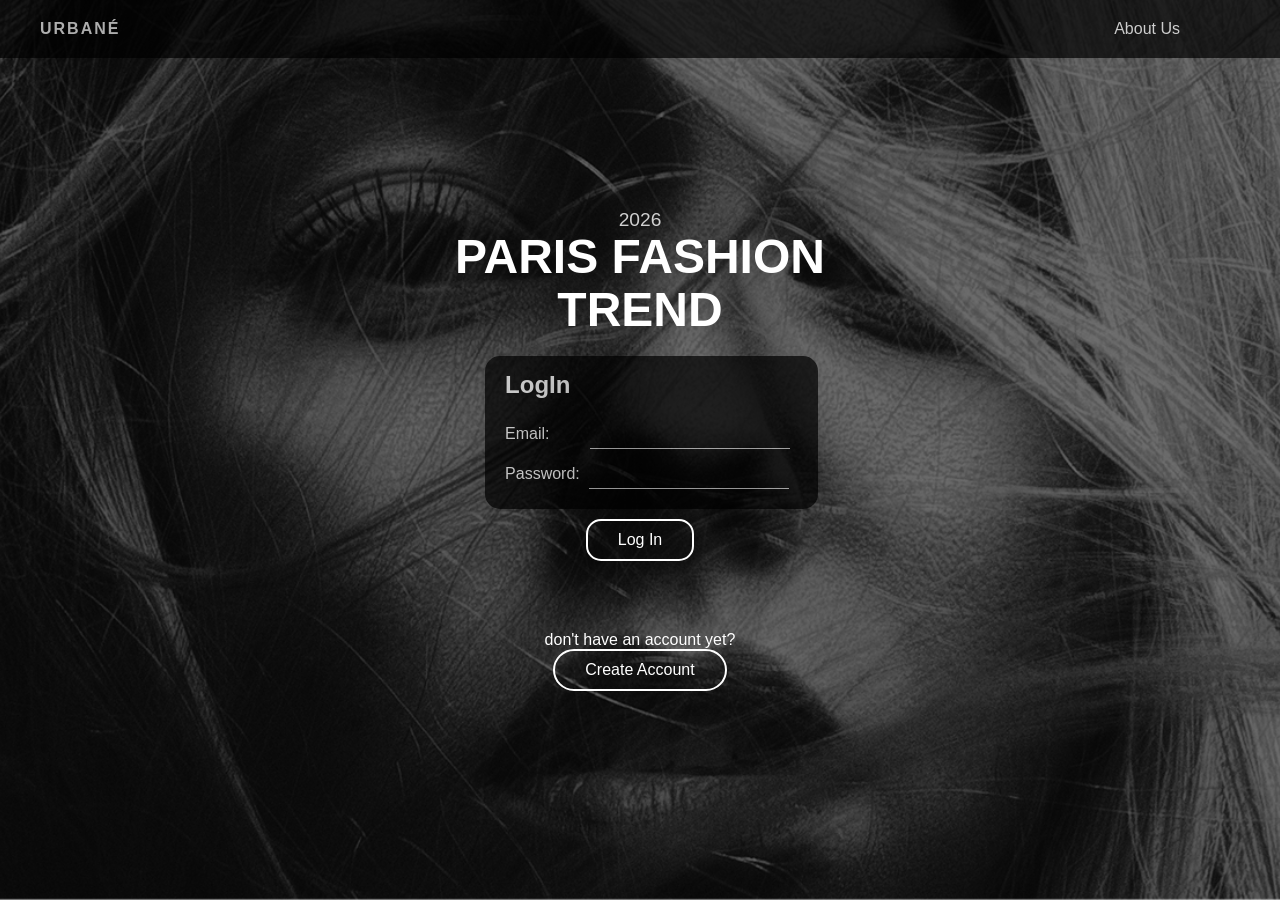
<file: Page 1/index.html>
<!doctype html>
<html lang="id">
  <head>
    <meta charset="UTF-8" />
    <meta name="viewport" content="width=device-width, initial-scale=1.0" />
    <title>France-Webdas</title>
    <link rel="stylesheet" href="style.css" />
  </head>
  <body>
    <div class="landing-page">
      <!-- Ini navbar -->
      <navbar class="navbar">
        <div class="logo">Urbané</div>

        <div class="nav">
          <a href="../AboutUs/aboutus.html">About Us</a>
        </div>
      </navbar>

      <main>
        <div class="content">
          <div class="year">2026</div>
          <h1>PARIS FASHION<br />TREND</h1>

          <!-- Ini bagian form -->
          <div id="auth-container">
            <div id="div-login" class="form-container">
              <form class="input">
                <h2>LogIn</h2>
                <label class="lab-email" for="">Email:</label>
                <input id="email" class="email" type="text"/><br />
                <label class="lab-password" for="">Password:</label>
                <input id="password" class="password" type="password"/><br />
              </form>

              <a href="#" class="explore-btn" onclick="login()">Log In</a>

              <p>don't have an account yet?</p>
              <a
                href="#"
                class="explore-btn2"
                onclick="
                  event.preventDefault();
                  renderRegisterForm();
                "
                >Create Account</a
              >
            </div>
          </div>
        </div>
      </main>
    </div>
    <script src="script.js"></script>
  </body>
</html>
</file>
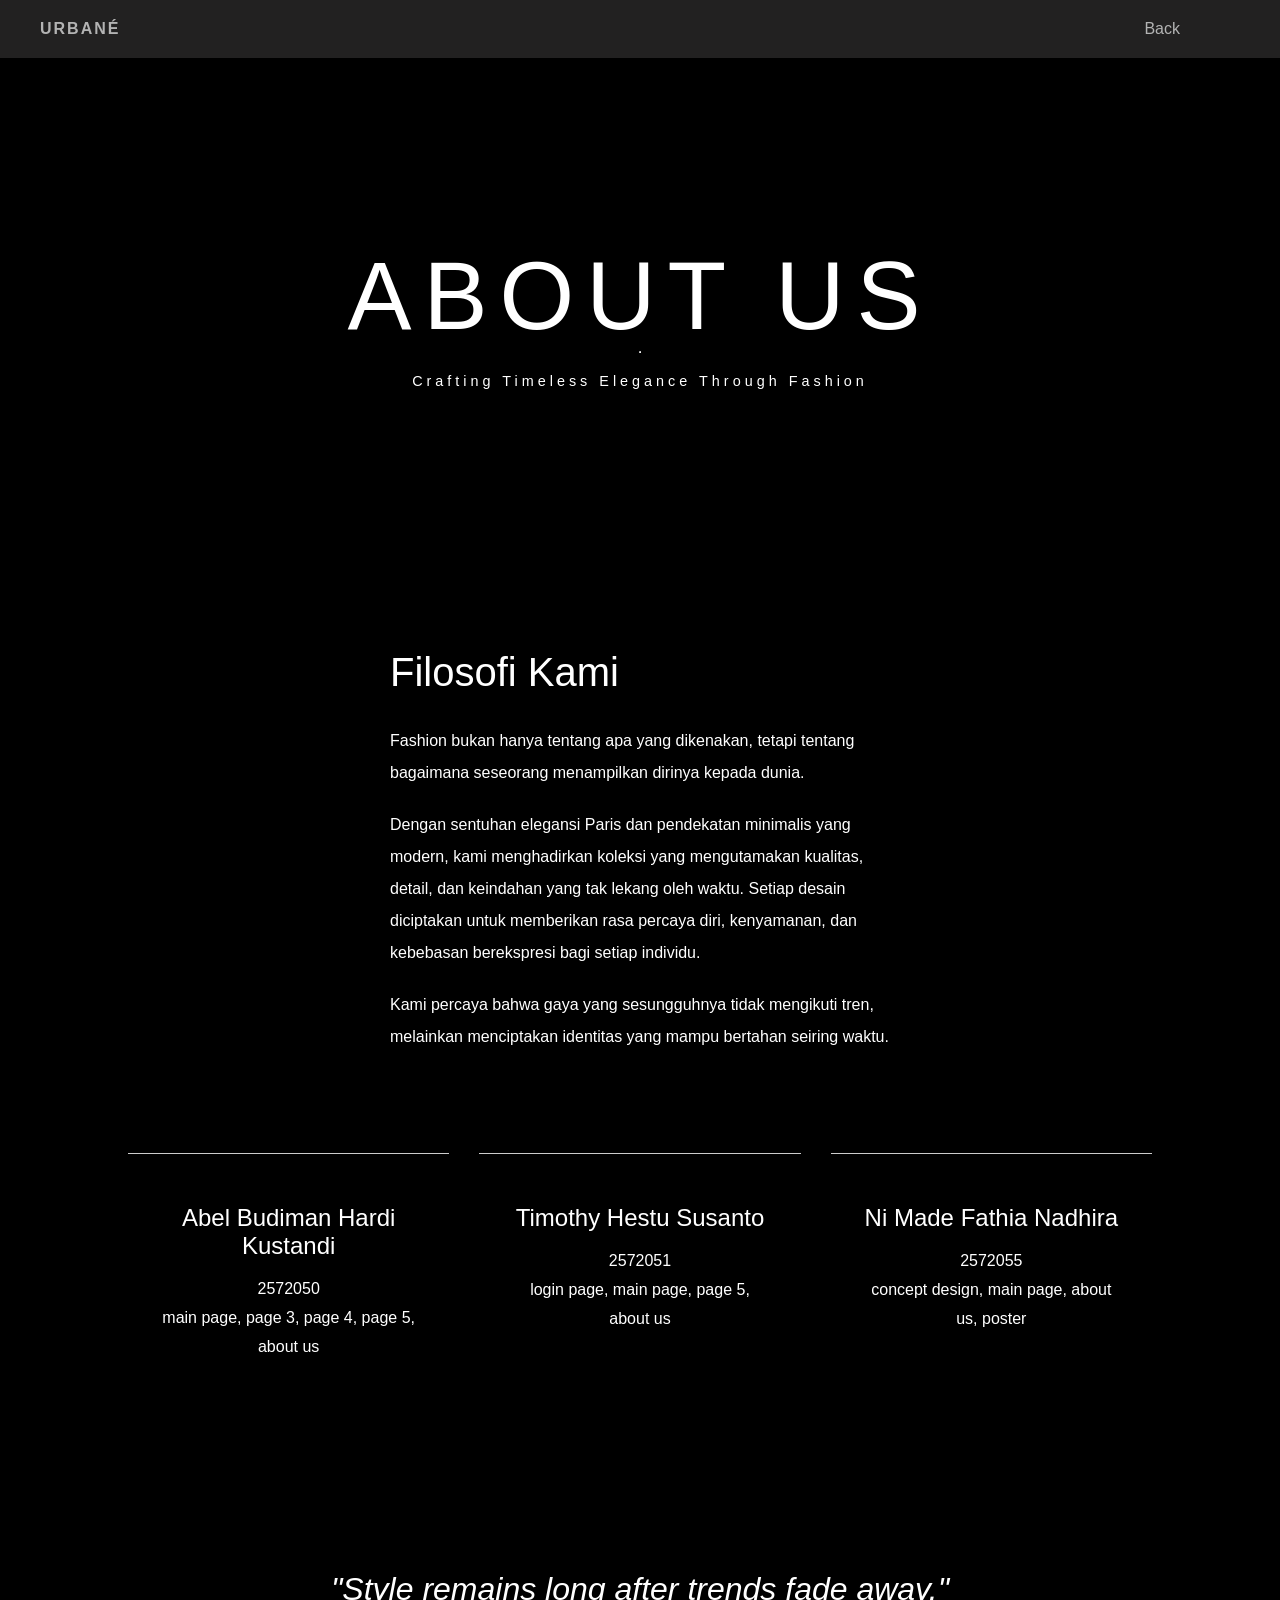
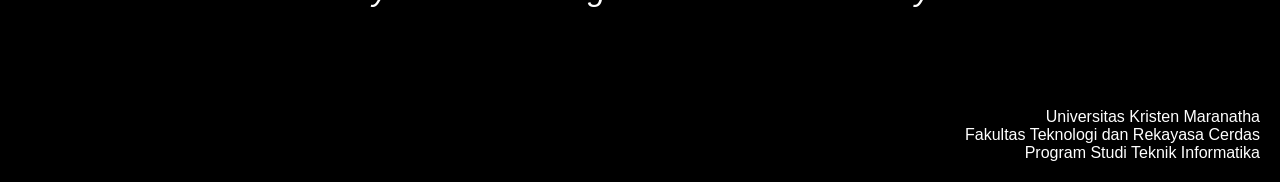
<file: AboutUs/aboutus.html>
<!DOCTYPE html>
<html lang="en">
<head>
    <meta charset="UTF-8">
    <meta name="viewport" content="width=device-width, initial-scale=1.0">
    <title>About Us</title>
    <link rel="stylesheet" href="aboutus.css">
</head>
<body>

    <!-- Ini bagian navbar -->
    <navbar class="navbar">
        <div class="logo"> <a href="../Page 1/index.html">Urbané</a> </div>
        <div class="nav">
          <a href="../Page 2/page2.html">Back</a>
        </div>
        <button id="backToTop">⌃</button>
    </navbar>
    
    <section class="hero">
        <h1>ABOUT US</h1>
        <hr>
        <p>Crafting Timeless Elegance Through Fashion</p>
    </section>
    <section class="about-content">
        <div class="about-text">
            <h2>Filosofi Kami</h2>
            <p>
                Fashion bukan hanya tentang apa yang dikenakan, tetapi tentang bagaimana seseorang menampilkan dirinya kepada dunia.
            </p>
            <p>
                Dengan sentuhan elegansi Paris dan pendekatan minimalis yang modern, kami menghadirkan koleksi yang mengutamakan kualitas, detail, dan keindahan yang tak lekang oleh waktu. Setiap desain diciptakan untuk memberikan rasa percaya diri, kenyamanan, dan kebebasan berekspresi bagi setiap individu.
            </p>
            <p>
                Kami percaya bahwa gaya yang sesungguhnya tidak mengikuti tren, melainkan menciptakan identitas yang mampu bertahan seiring waktu.
            </p>
        </div>
    </section>
    <section class="values">
        <div class="value-box">
            <h3>Abel Budiman Hardi Kustandi</h3>
            <p>2572050</p>
            <p>main page, page 3, page 4, page 5, about us</p>
        </div>
        <div class="value-box">
            <h3>Timothy Hestu Susanto</h3>
            <p>2572051</p>
            <p>login page, main page, page 5, about us</p>
        </div>
        <div class="value-box">
            <h3>Ni Made Fathia Nadhira</h3>
            <p>2572055</p>
            <p>concept design, main page, about us, poster</p>
        </div>
    </section>
    <section class="quote">
        <p>
            "Style remains long after trends fade away."
        </p>
    </section>
    <section class="campus">
        <p>
            Universitas Kristen Maranatha
        </p>
        <p>
            Fakultas Teknologi dan Rekayasa Cerdas
        </p>
        <p>
            Program Studi Teknik Informatika
        </p>
    </section>
    <script src="../Page 3/script3.js"></script>
</body>
</html>
</file>
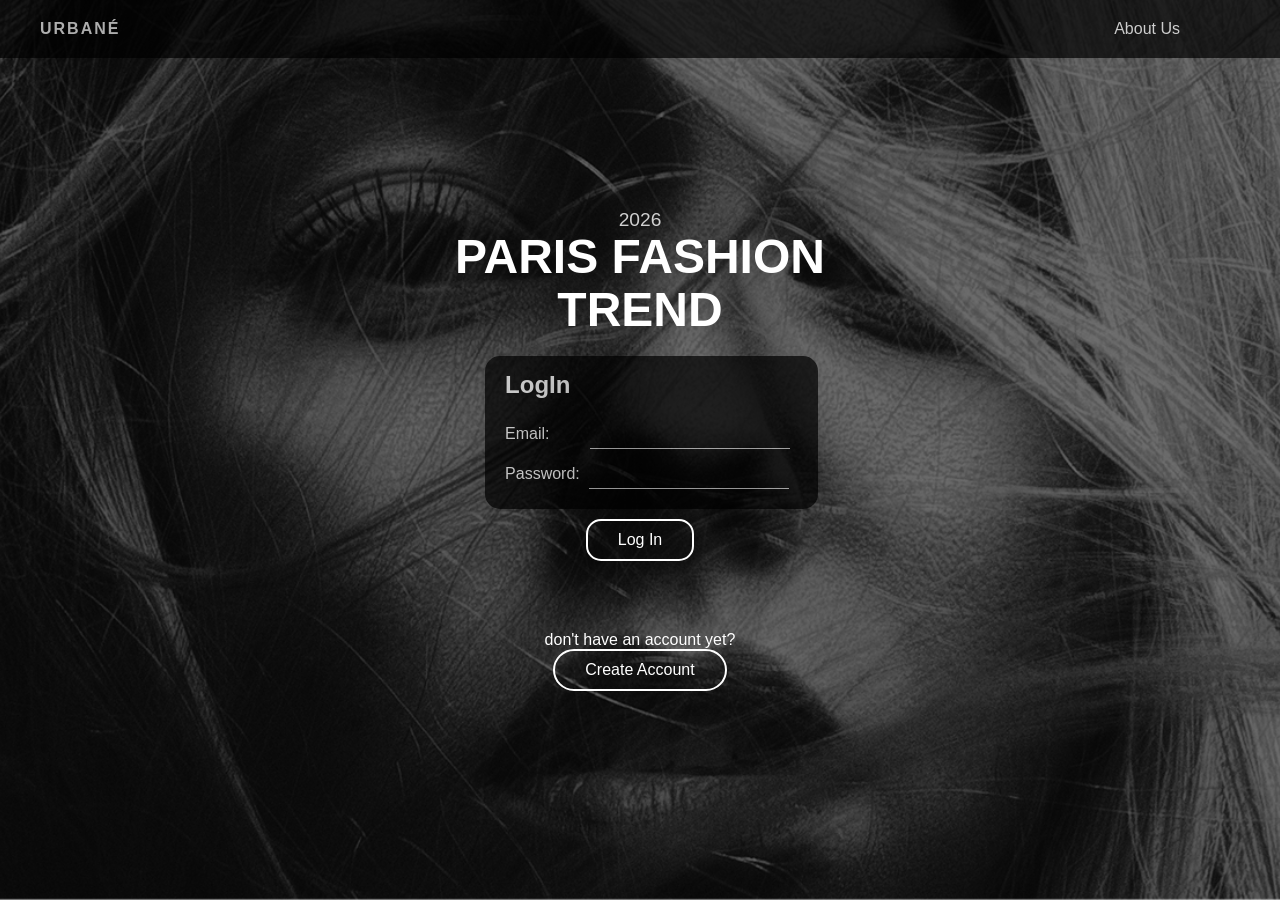
<file: Page 1/page1.html>
<!doctype html>
<html lang="id">
  <head>
    <meta charset="UTF-8" />
    <meta name="viewport" content="width=device-width, initial-scale=1.0" />
    <title>France-Webdas</title>
    <link rel="stylesheet" href="style.css" />
  </head>
  <body>

    <div class="landing-page">

     <!-- Ini navbar -->
      <navbar class="navbar">
        <div class="logo">Urbané</div>

        <div class="nav">
          <a href="/AboutUs/aboutus.html">About Us</a>
        </div>
      </navbar>

      <main>
        <div class="content">

          <div class="year">2026</div>
            <h1>PARIS FASHION<br/>TREND</h1>

         <!-- Ini bagian form -->
          <div id="auth-container">
            <div id="div-login" class="form-container">

              <form class="input">
                <h2>LogIn</h2>
                <label class="lab-email" for="">Email:</label>
                 <input class="email" type="text" placeholder /><br />
                <label class="lab-password" for="">Password:</label>
                 <input class="password" type="password" /><br />
              </form>

              <a href="/Page 2/page2.html" class="explore-btn">Log In</a>

              <p>don't have an account yet?</p>
              <a href="#" class="explore-btn2" onclick="event.preventDefault(); renderRegisterForm();">Create Account</a>

            </div>
          </div>

        </div>
      </main>

    </div>
    <script src="script.js"></script>
  </body>
</html>
</file>
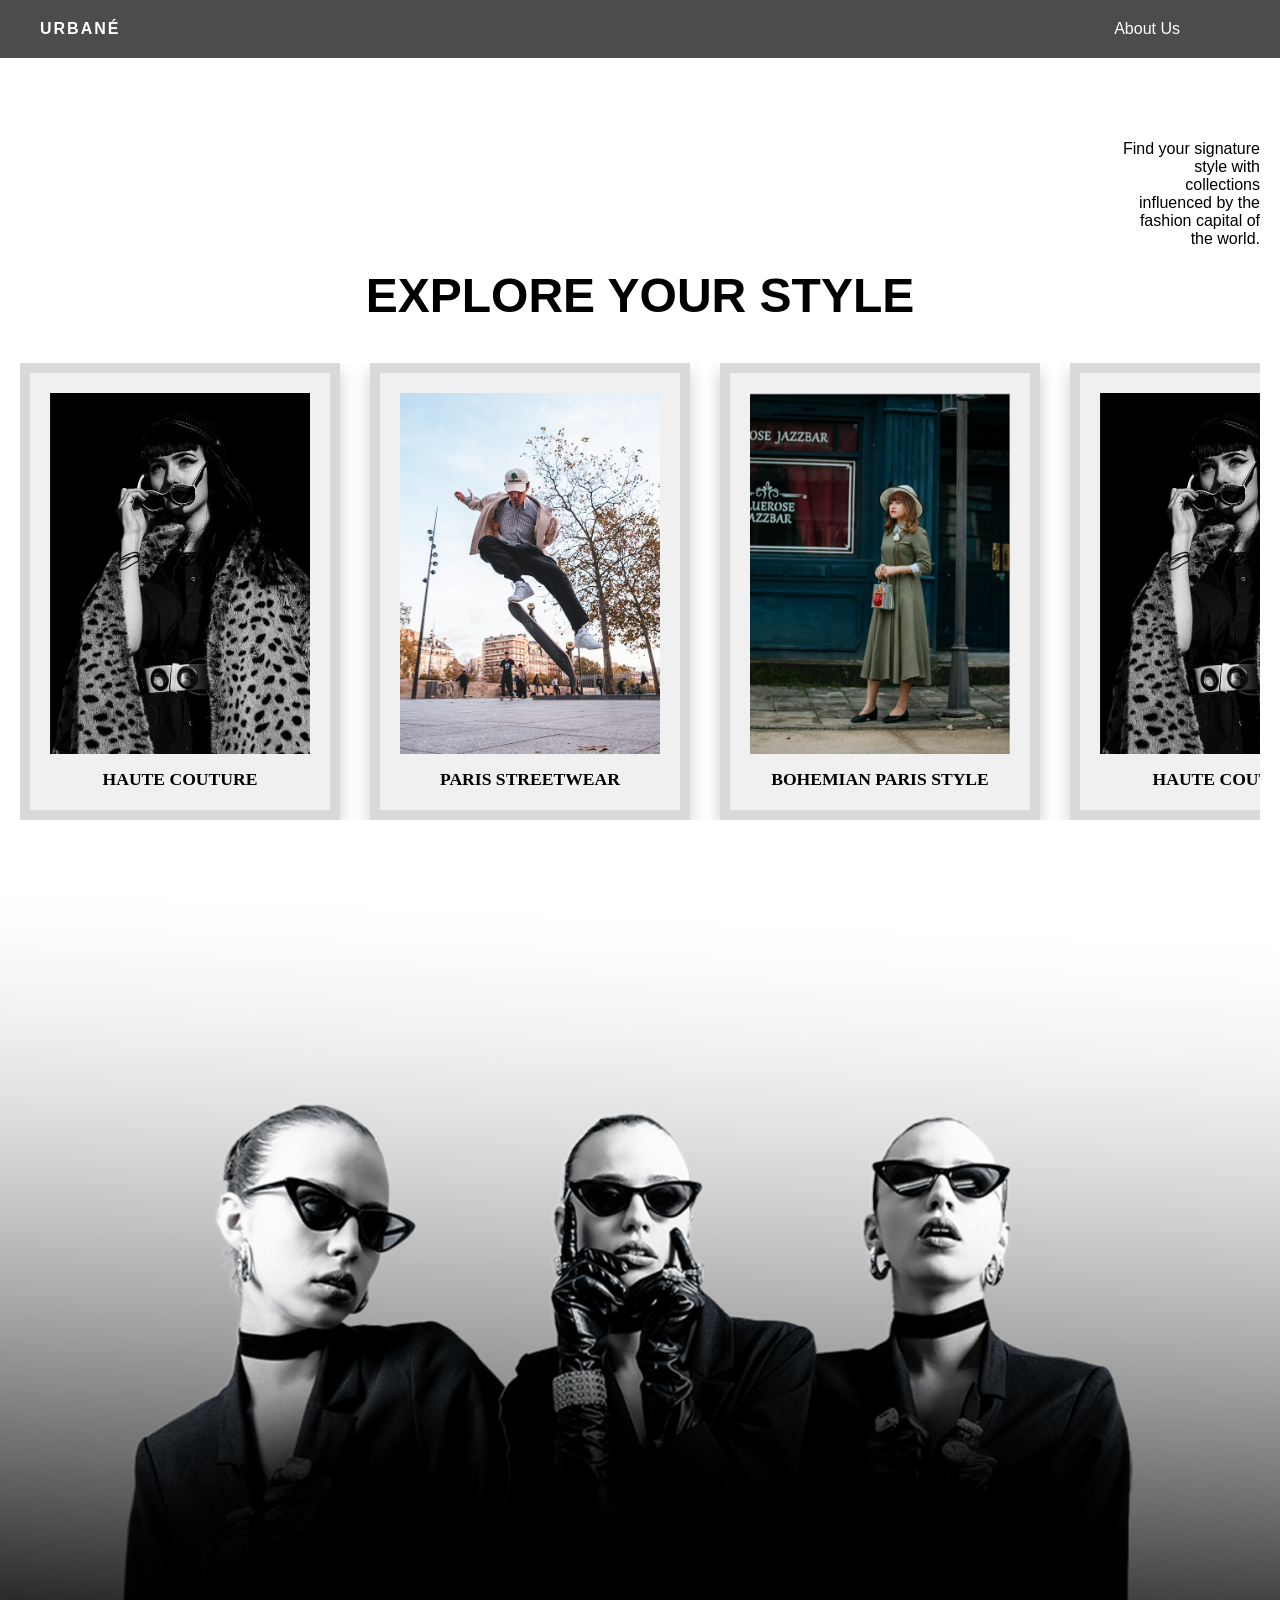
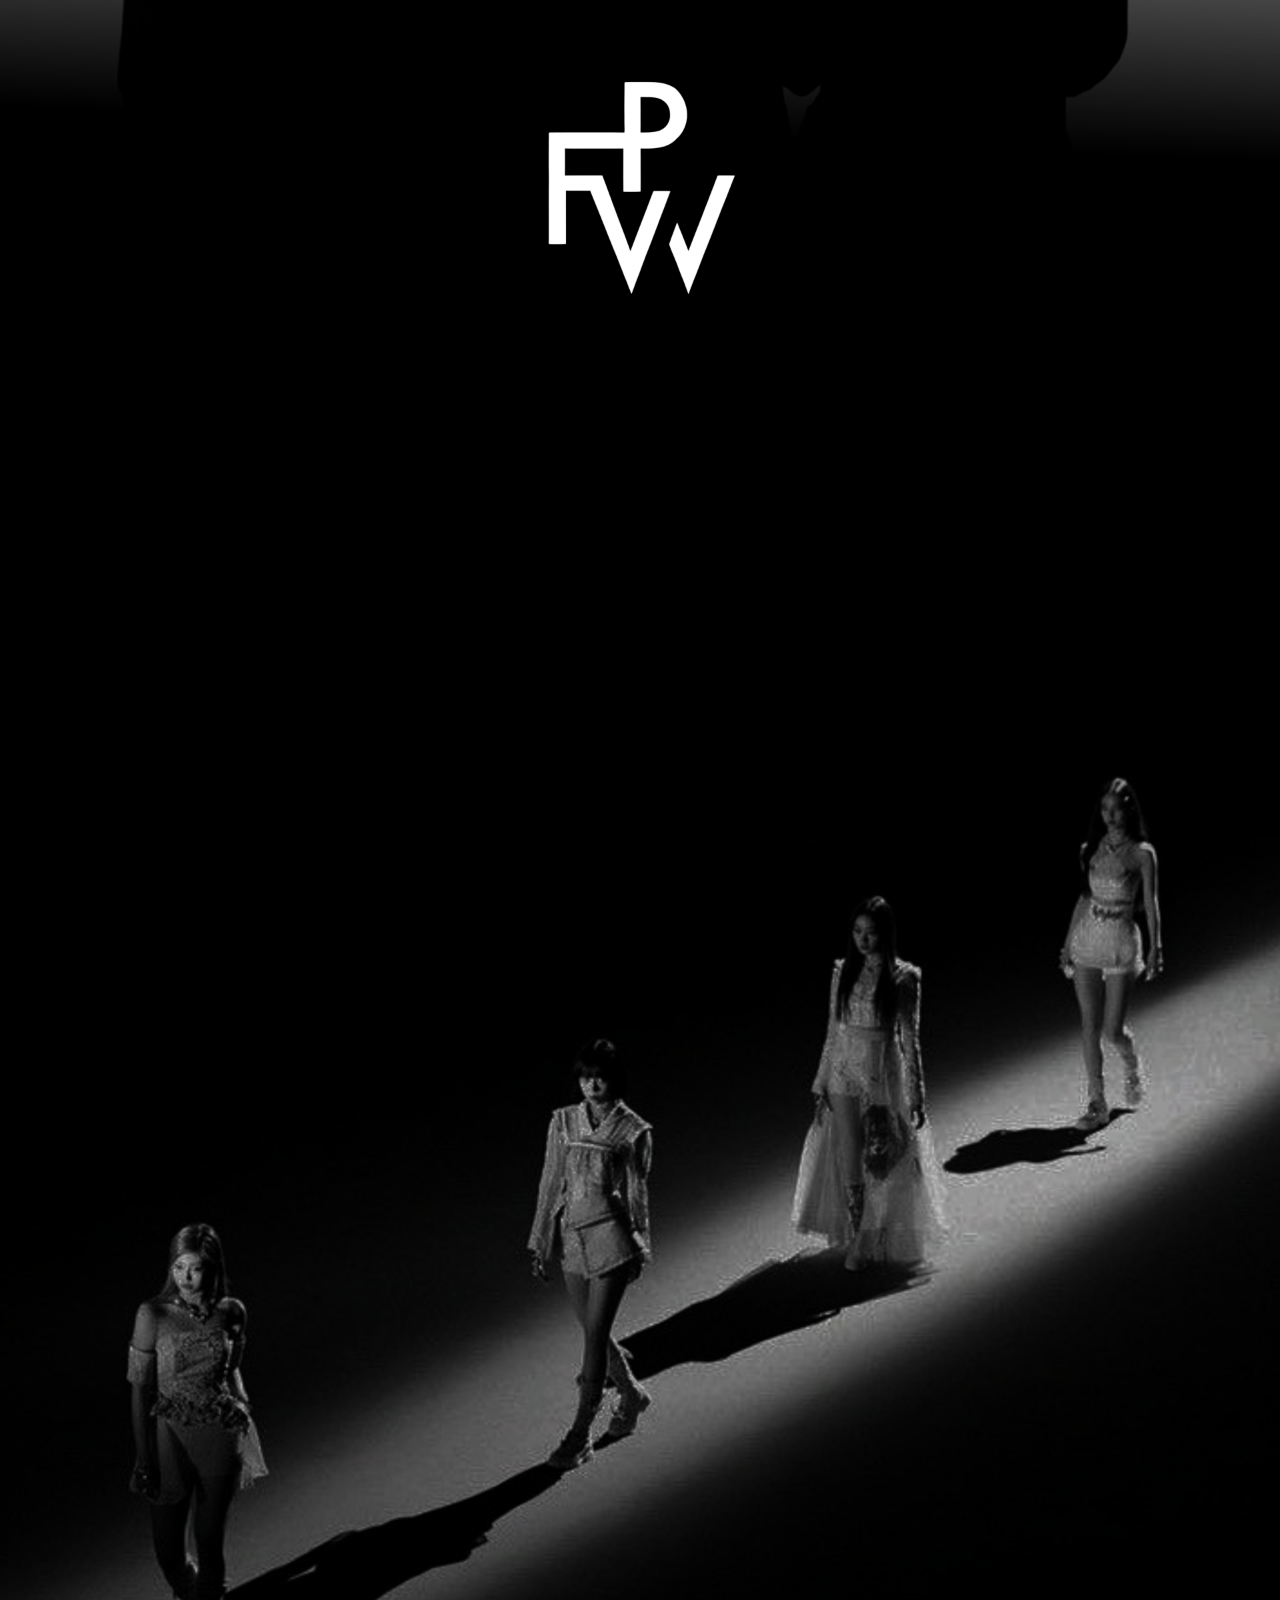
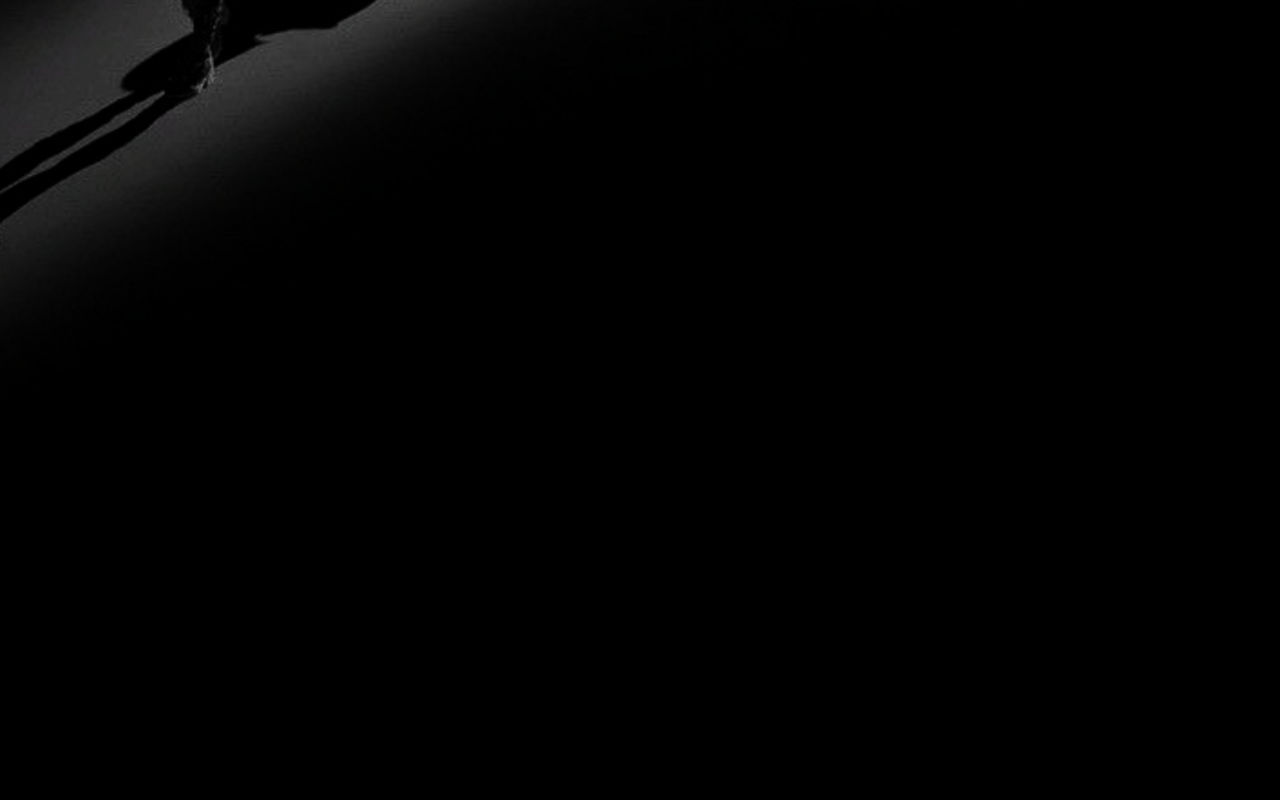
<file: Page 2/page2.html>
<!doctype html>
<html lang="id">
<head>
  <meta charset="UTF-8">
  <meta name="viewport" content="width=device-width, initial-scale=1.0">
  <title>France-Webdas</title>

  <!-- ini koneksi cssnya -->
  <link rel="stylesheet" href="style2.css">
</head>



<body>

<!-- ini bagian navbar -->
  <nav class="navbar">
    <div class="logo">
      <a href="../Page 1/index.html">Urbané</a>
    </div>

    <div class="nav">
      <a href="../AboutUs/aboutus.html">About Us</a>
    </div>
    <button id="backToTop">⌃</button>
  </nav>

<!-- ini bagian main display yang ada sesudah navbar -->
  <div class="hero">

    <img src="background.png" alt="" class="gambar">

<!-- ini bagian dropdown menu untuk tampilan mobile -->
    <div class="page-container">
      <div class="filter-container">
        <select id="styleFilter">
            <option value="all"></option>
            <option value="haute">Haute Couture</option>
            <option value="street">Paris Streetwear</option>
            <option value="bohemian">Bohemian Paris Style</option>
        </select>
      </div>


<header class="header">

      <header class="header">
        <p class="header-intro-text">
          Find your signature style with collections influenced by the fashion
          capital of the world.
        </p>

        <h1 class="header-title">
          EXPLORE YOUR STYLE
        </h1>
      </header>

<!-- ini bagian slide gambar -->
      <div class="slider-wrapper">

        <main class="gallery-container">

        <!-- ini bagian card gambarnya -->
          <a href="../Page 3/page3.html" class="style-card" id="haute">
            <div class="card-image">
              <img src="haute.png" alt="">
            </div>
            <h2 class="card-label">HAUTE COUTURE</h2>
          </a>

          <a href="../Page 4/page4.html" class="style-card" id="street">
            <div class="card-image">
              <img src="street.png" alt="">
            </div>
            <h2 class="card-label">PARIS STREETWEAR</h2>
          </a>

          <a href="../Page 5/page5.html" class="style-card" id="bohemian">
            <div class="card-image">
              <img src="bohemian.png" alt="">
            </div>
            <h2 class="card-label">BOHEMIAN PARIS STYLE</h2>
          </a>


        <!-- Duplicate untuk bisa scroll kesamping terus -->
          <a href="../Page 3/page3.html" class="style-card duplicate"  >
            <div class="card-image">
              <img src="haute.png" alt="">
            </div>
            <h2 class="card-label">HAUTE COUTURE</h2>
          </a>

          <a href="../Page 4/page4.html" class="style-card duplicate" >
            <div class="card-image">
              <img src="street.png" alt="">
            </div>
            <h2 class="card-label">PARIS STREETWEAR</h2>
          </a>

          <a href="../Page 5/page5.html" class="style-card duplicate" >
            <div class="card-image">
              <img src="bohemian.png" alt="">
            </div>
            <h2 class="card-label">BOHEMIAN PARIS STYLE</h2>
          </a>

        </main>

      </div>

    </div>

  </div>

  
</div>

<!-- ini script biar bisa auto scroll on top, dan auto gulir slide gambarnya  -->
<script src="script2.js"></script>

</body>
</html>
</body>
</html>
</file>
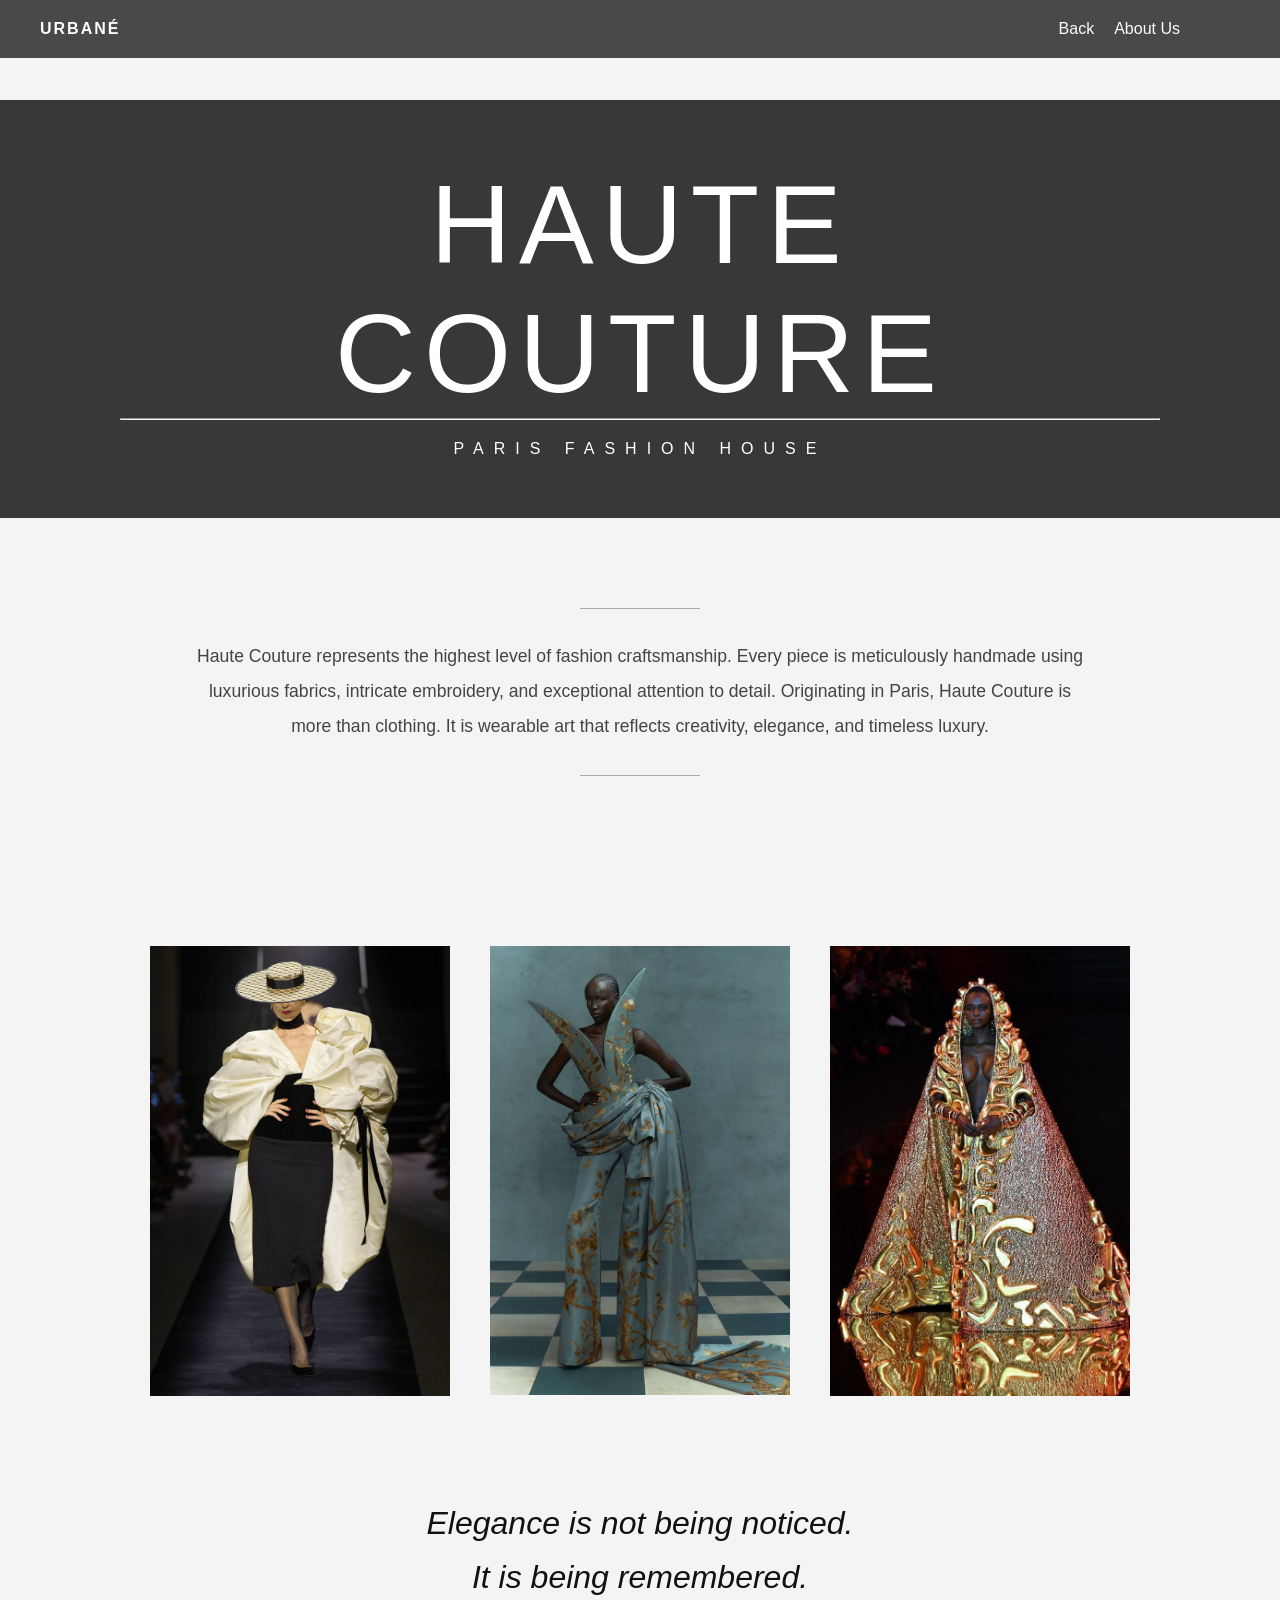
<file: Page 3/page3.html>
<html lang="en">
<head>
    <meta charset="UTF-8">
    <meta name="viewport" content="width=device-width, initial-scale=1.0">
    <title>Haute Couture</title>
    <link rel="stylesheet" href="Page3.css">
</head>
<body>

    <!-- Ini bagian navbarnya -->
    <nav class="navbar">
        <div class="logo">
            <a href="../Page 1/index.html">Urbané</a>
        </div>
        <div class="nav">
          <a href="../Page 2/page2.html">Back</a>
          <a href="">About Us</a>
        </div>
        <button id="backToTop">⌃</button>
    </nav>

    <!-- ini bagian judul utama -->
    <div class="title-box">
        <h1>HAUTE COUTURE</h1>
        <hr>
        <p class="subtitle">PARIS FASHION HOUSE</p>
    </div>

</section>

<!-- Ini bagian intro atau text penejelasan awal -->
<section class="intro">
    <div class="line"></div>
    <p>
        Haute Couture represents the highest level of fashion craftsmanship.
        Every piece is meticulously handmade using luxurious fabrics,
        intricate embroidery, and exceptional attention to detail.
        Originating in Paris, Haute Couture is more than clothing. It is
        wearable art that reflects creativity, elegance, and timeless luxury.
    </p>
    <div class="line"></div>

</section>

<!-- ini bagian gambar  -->
<section class="gallery">
    <div class="image-box">
        <img src="haute1.jpg" alt="">
    </div>

    <div class="image-box">
        <img src="haute2.jpg" alt="">
    </div>

    <div class="image-box">
        <img src="haute3.jpg" alt="">
    </div>
</section>

<!-- ini bagian quote atau kata kata bijak -->
<section class="quote">
    <h2>
        Elegance is not being noticed.<br>
        It is being remembered.
    </h2>
</section>

<script src="script3.js"></script>
</body>
</html>
</file>
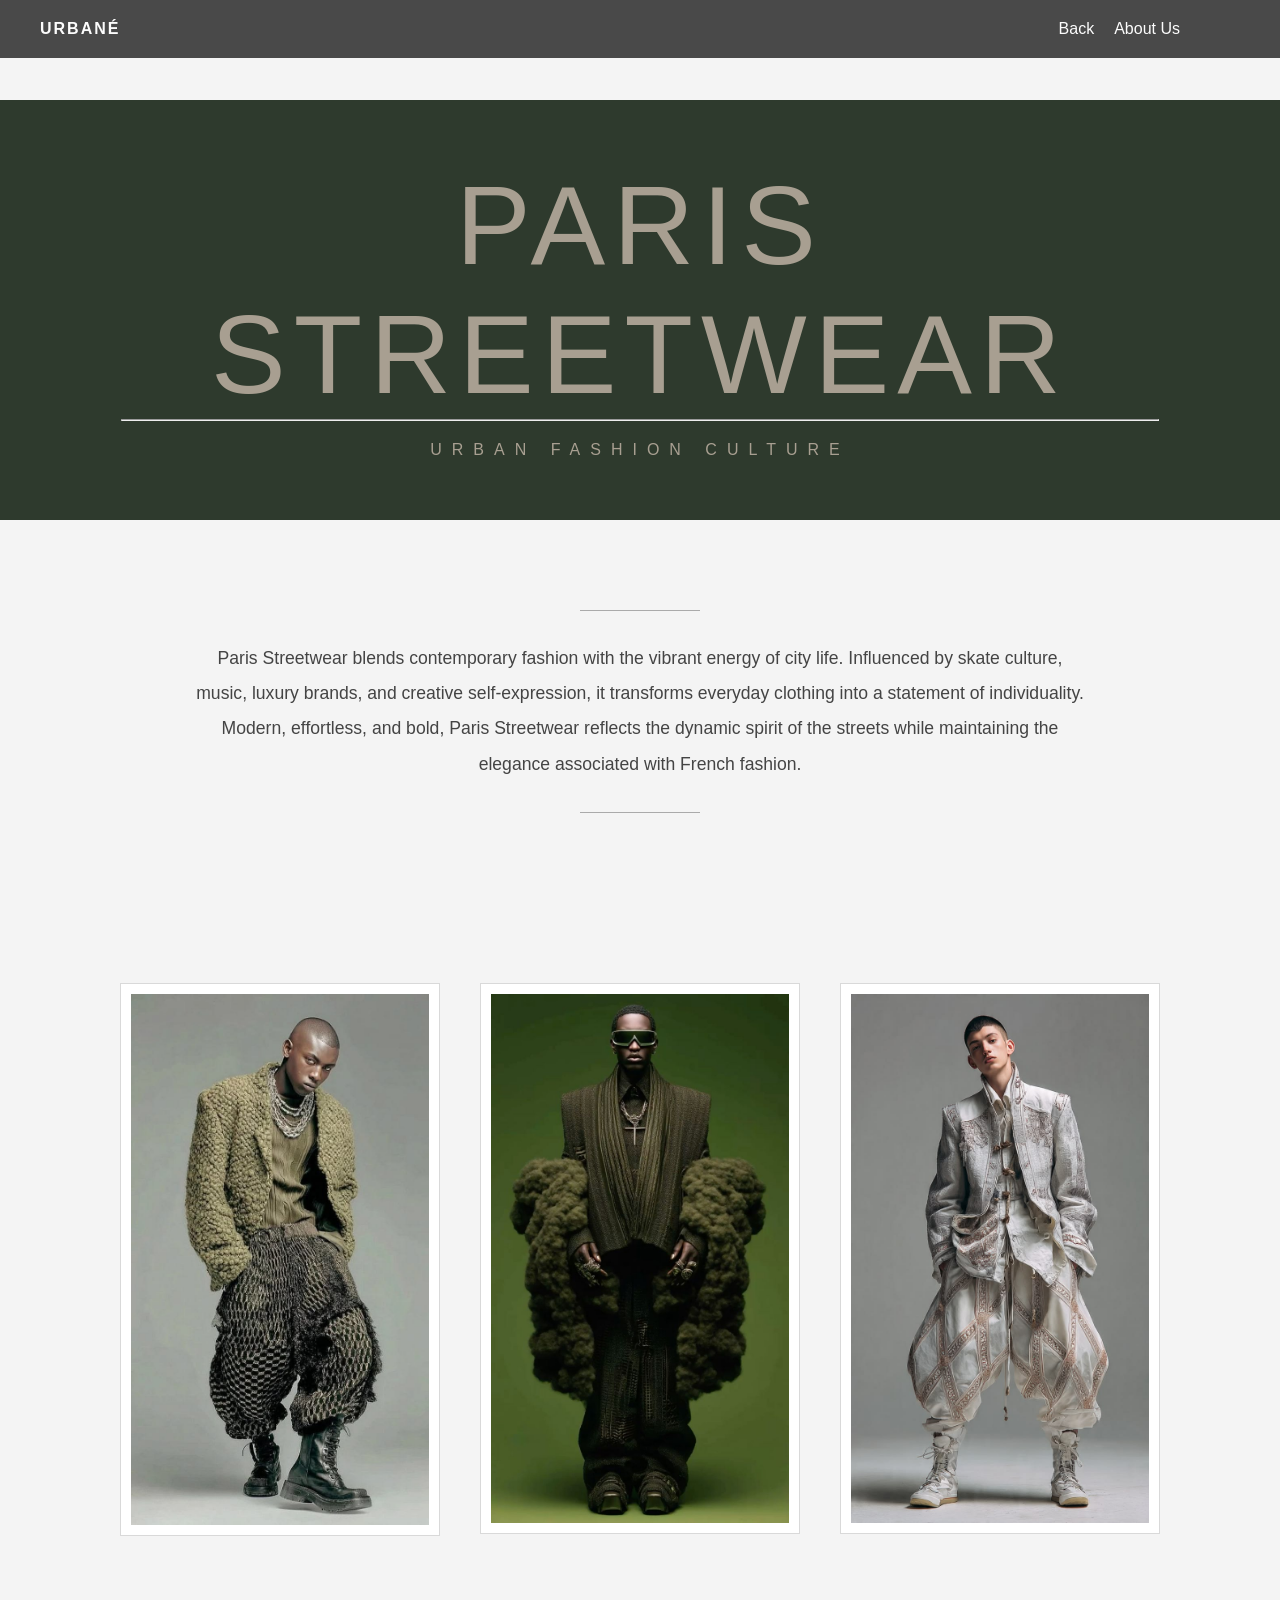
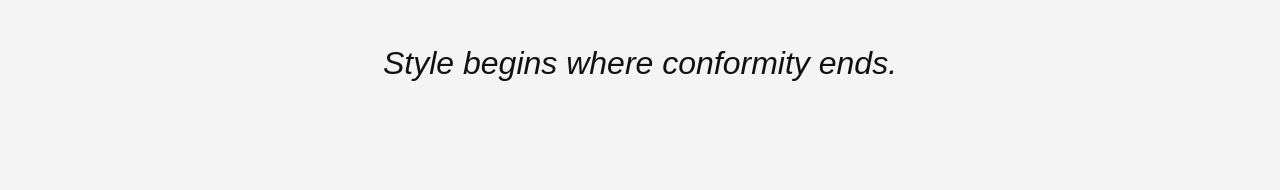
<file: Page 4/page4.html>
<html lang="en">
<head>
    <meta charset="UTF-8">
    <meta name="viewport" content="width=device-width, initial-scale=1.0">
    <title>Document</title>
    <link rel="stylesheet" href="Page4.css">
</head>
<body>

    <!-- Ini bagian navbar -->
     <nav class="navbar">
        <div class="logo">
            <a href="../Page 1/index.html">Urbané</a>
        </div>
        <div class="nav">
          <a href="../Page 2/page2.html">Back</a>
          <a href="">About Us</a>
        </div>
        <button id="backToTop">⌃</button>
    </nav>

    <section class="hero">

        <div class="title-box">
            <h1>PARIS STREETWEAR</h1>
            <hr>
            <p class="subtitle">URBAN FASHION CULTURE</p>
        </div>

    </section>

<section class="intro">

    <div class="line"></div>

    <p>
        Paris Streetwear blends contemporary fashion with the vibrant energy
        of city life. Influenced by skate culture, music, luxury brands,
        and creative self-expression, it transforms everyday clothing into
        a statement of individuality. Modern, effortless, and bold,
        Paris Streetwear reflects the dynamic spirit of the streets while
        maintaining the elegance associated with French fashion.
    </p>

    <div class="line"></div>

</section>

<section class="gallery">

    <div class="image-box">
        <img src="street1.jpg" alt="Streetwear Look">
    </div>

    <div class="image-box">
        <img src="street2.jpg" alt="Streetwear Look">
    </div>

    <div class="image-box">
        <img src="street3.jpg" alt="Streetwear Look">
    </div>

</section>

<section class="quote">

    <h2>
        Style begins where conformity ends.
    </h2>

</section>
<script src="../Page 3/script3.js"></script>
</body>
</html>
</file>
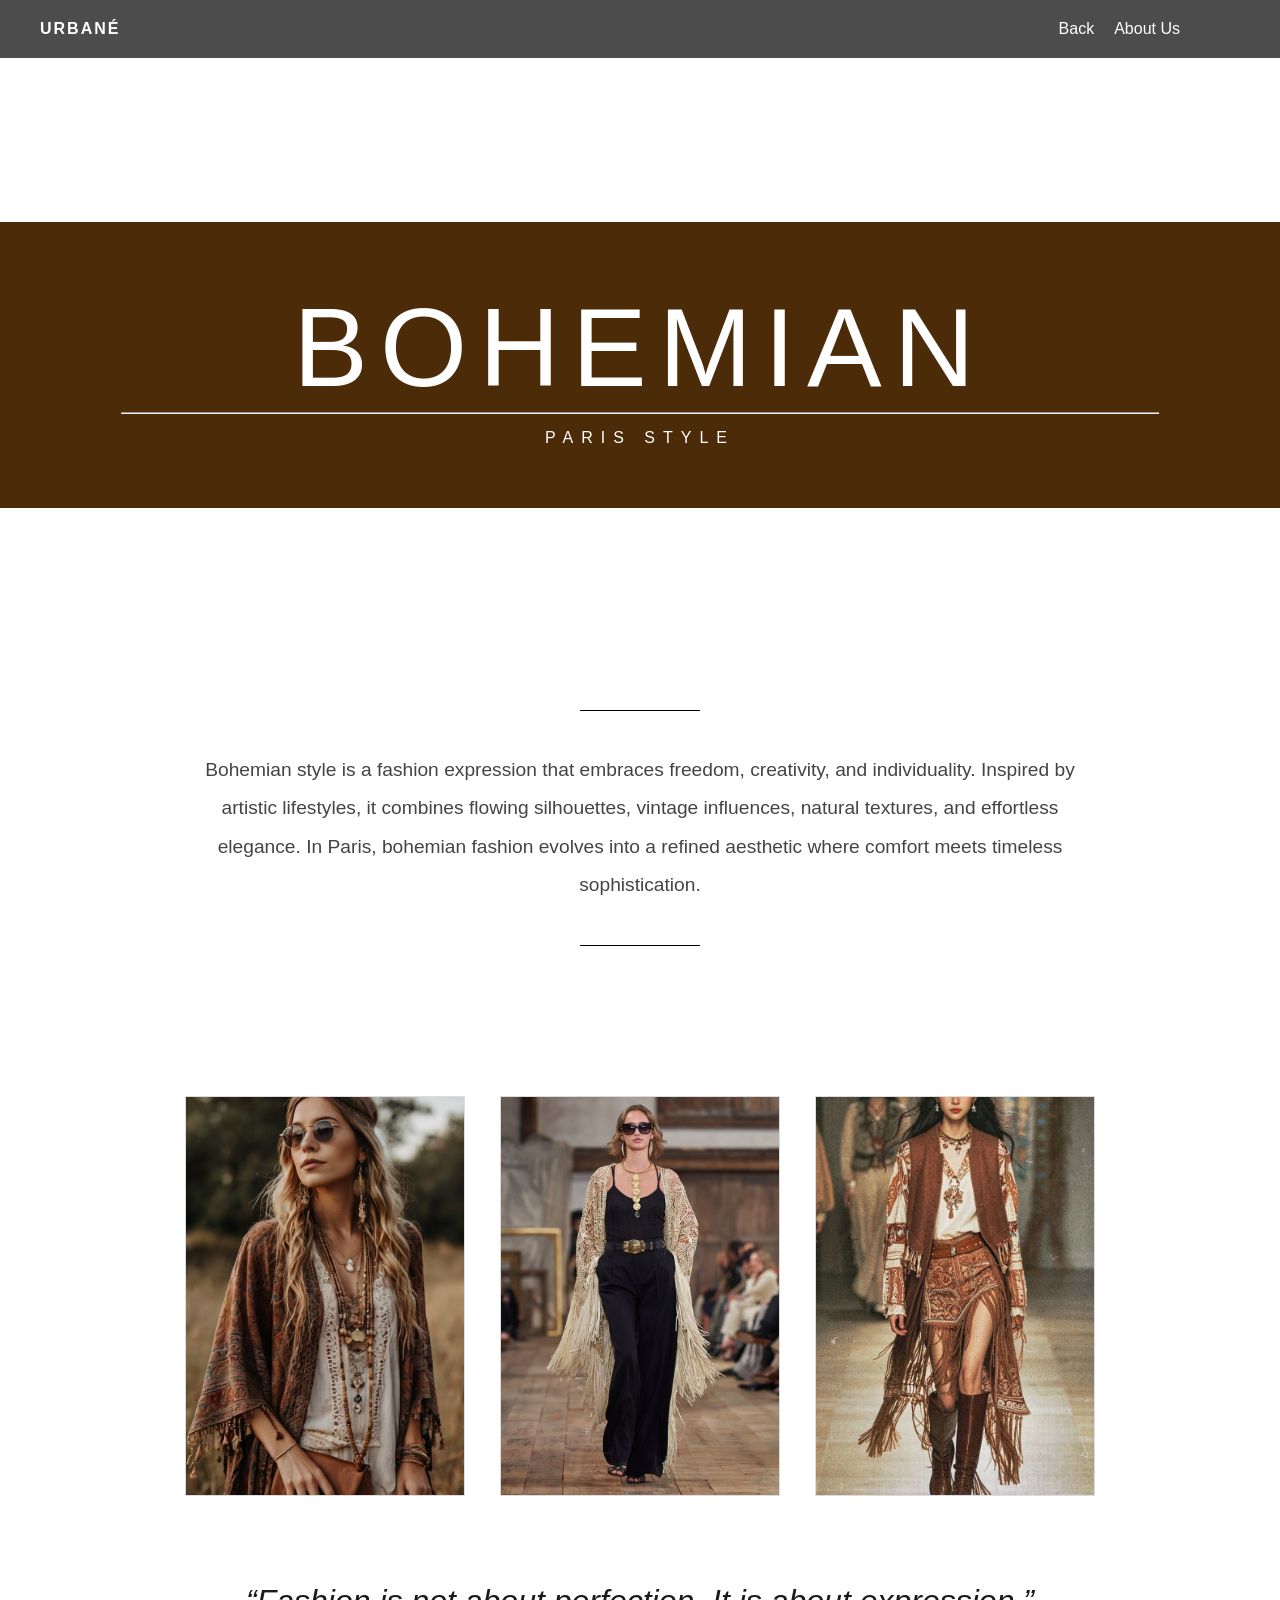
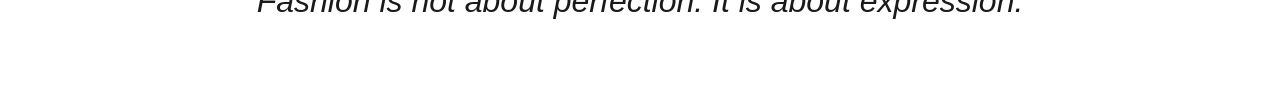
<file: Page 5/page5.html>
<!DOCTYPE html>
<html lang="en">
<head>
    <meta charset="UTF-8">
    <meta name="viewport" content="width=device-width, initial-scale=1.0">
    <title>Bohemian Paris Style</title>
    <link rel="stylesheet" href="Page5.css">
</head>
<body>
     <nav class="navbar">
        <div class="logo">
            <a href="../Page 1/index.html">Urbané</a>
        </div>
        <div class="nav">
          <a href="../Page 2/page2.html">Back</a>
          <a href="../AboutUs/aboutus.html">About Us</a>
        </div>
        <button id="backToTop">⌃</button>
    </nav>

    <section class="hero">
        <div class="title-box">
            <h1>BOHEMIAN</h1>
            <hr>
            <p class="subtitle">PARIS STYLE</p>
        </div>
    </section>

    <section class="intro">
        <div class="line"></div>

        <p>
            Bohemian style is a fashion expression that embraces freedom,
            creativity, and individuality. Inspired by artistic lifestyles,
            it combines flowing silhouettes, vintage influences, natural
            textures, and effortless elegance. In Paris, bohemian fashion
            evolves into a refined aesthetic where comfort meets timeless
            sophistication.
        </p>

        <div class="line"></div>
    </section>

    <section class="gallery">
        <div class="image-box">
            <img src="boho1.jpg" alt="">
        </div>

        <div class="image-box">
            <img src="boho2.jpg" alt="">
        </div>

        <div class="image-box">
            <img src="boho3.jpg" alt="">
        </div>
    </section>

    <section class="quote">
        <h2>
            “Fashion is not about perfection. It is about expression.”
        </h2>
    </section>
<script src="../Page 3/script3.js"></script>
</body>
</html>
</file>
<file: Page 1/style.css>
* {
    margin: 0;
    padding: 0;
    box-sizing: border-box;
    font-family: Arial, sans-serif; 
}

body, html {
    height: 100%;
}


/*================== Ini background ==============*/
.landing-page {
    position: relative;
    width: 100%;
    height: 100vh;
    background-image: url(page\ 1.png);
    background-size: cover;
    background-position: center;
    background-repeat: no-repeat;
    display: flex;
    flex-direction: column;
    color: white;
}

/*================== Ini bagian navbar ==============*/
.navbar {
  position: fixed;
  top: 0;
  top: 0;
  width: 100%;
  z-index: 100;
  left: 0;
  width: 100%;
  display: flex;
  justify-content: space-between;
  align-items: center;
  padding: 20px 40px;
  background-color: black;
  opacity: 70%;
  color: #f1f1f1;
}

.nav {
  display: flex;
  gap: 20px;
  margin-right: 60px;

}

.nav a {
  text-decoration: none;
  color: white;
}

.nav a:hover {
  color: white;
  text-decoration: underline;
}

.logo {
    text-transform: uppercase;
    font-weight: bold;
    letter-spacing: 2px;
}

/*================== Ini bagian konten tengah ==============*/
main {
    flex: 1;
    display: flex;
    justify-content: center;
    align-items: center;
    text-align: center;
}

.content h1 {
    font-size: 3rem;
    line-height: 1.1;
    margin-bottom: 20px;
}

.year {
    font-size: 1.2rem;
    opacity: 0.8;
}

/*================== Ini bagian tombol ==============*/
.explore-btn {
    display: inline-block;
    padding: 10px 30px;
    border: 2px solid white;
    border-radius: 15px;
    text-decoration: none;
    color: white;
    font-size: 1rem;
    transition: background-color 0.3s, color 0.3s;
    margin-bottom: 70px;
}

.explore-btn:hover {
    background-color: white;
    color: black;
}

.java {
    margin-top: 20px;
}

.explore-btn2 {
    display: inline-block;
    padding: 10px 30px;
    border: 2px solid white;
    border-radius: 25px;
    text-decoration: none;
    color: white;
    font-size: 1rem;
    transition: background-color 0.3s, color 0.3s;
}

.explore-btn2:hover {
    background-color: white;
    color: black;
}

.explore-btn3 {
    display: inline-block;
    padding: 10px 30px;
    border: 2px solid white;
    border-radius: 25px;
    text-decoration: none;
    color: white;
    font-size: 1rem;
    transition: background-color 0.3s, color 0.3s;
}

.explore-btn3:hover {
    background-color: white;
    color: black;
}

.input {
    background-color: rgb(0, 0, 0);
    margin-bottom: 10px;
    margin-left: 30px;
    padding-left: 20px;
    color: black;   
    padding-bottom: 10px;
    max-width: 90%;
    text-align: left;
    border-radius: 15px;
    opacity: 70%;

}

.input h2 {
    margin-bottom: 20px;
    padding-top: 15px;
    color: white;
}

label {
    color: #515050;
}

.lab-email {
    margin-right: 36px;
    color: white;
}

.lab-email_name {
    margin-right: 33px;
    color: white;
}

.lab-email_tlp {
    margin-right: 46px;
    color: white;
}

.lab-password {
    margin-right: 5px;
    color: white;
}

input {
    margin-bottom: 10px;
    height: 30px;
    border: none; 
    color: white;
    background-color: rgb(0, 0, 0);
    border-bottom: 1px solid #ccc; 
    padding: 6px 0;
    font-size: 16px;
    outline: none; 
    transition: border-bottom-color 0.2s ease-in-out;
}

input:focus {
    border-bottom: 2px solid #0060a8;
}

h4 {
    font-style: italic;
    opacity: 60%;
    font-weight: lighter;
}

@media screen and (max-width: 768px) {
    .nav {
        margin-right: 0;
}

    * {
        font-size: small;
}
    .lab-email {
    margin-left: 3px;
}

.lab-email_name {
    margin-left: 3px;
}

.lab-email_tlp {
    margin-left: 3px
}

.lab-password {
    margin-right: 15px;
}

input {
    max-width: 60%;
}


}
</file>
<file: AboutUs/aboutus.css>
* {
  margin: 0;
  padding: 0;
  box-sizing: border-box;
}

body {
  background: #000000;
  color: #ffffff;
  font-family: Arial, sans-serif;
}

.navbar {
  position: fixed;
  top: 0;
  top: 0;
  width: 100%;
  z-index: 100;
  left: 0;
  width: 100%;
  display: flex;
  justify-content: space-between;
  align-items: center;
  padding: 20px 40px;
  background-color: rgb(49, 48, 48);
  opacity: 70%;
  color: #f1f1f1;
}

.nav {
  display: flex;
  gap: 20px;
  margin-right: 60px;
}

.nav a {
  text-decoration: none;
  color: white;
}

.nav a:hover {
  color: rgb(197, 196, 196);
  text-decoration: underline;
}

.logo {
  text-transform: uppercase;
  font-weight: bold;
  letter-spacing: 2px;
}

.logo a {
  text-decoration: none;
  color: white;
}

.logo a:hover {
  color: white;
}

/*================== Ini bagian back to top ==============*/
#backToTop {
  position: fixed;
  bottom: 25px;
  right: 25px;
  width: 50px;
  height: 50px;
  border: none;
  border-radius: 50%;
  background: rgba(0, 0, 0, 0.8);
  color: white;
  font-size: 24px;
  font-weight: bold;
  cursor: pointer;
  z-index: 9999;
  opacity: 0;
  visibility: hidden;
  backdrop-filter: blur(5px);
  box-shadow: 0 4px 12px rgba(0, 0, 0, 0.3);
  transition:
    opacity 0.3s ease,
    visibility 0.3s ease,
    transform 0.3s ease;
}

#backToTop.show {
  opacity: 1;
  visibility: visible;
}

#backToTop:hover {
  transform: translateY(-5px);
  background: rgba(0, 0, 0, 0.95);
}

.hero {
  height: 70vh;
  display: flex;
  flex-direction: column;
  justify-content: center;
  align-items: center;
  text-align: center;
}

.hero h1 {
  font-size: 6rem;
  font-weight: 300;
  letter-spacing: 12px;
}

.hero p {
  margin-top: 20px;
  letter-spacing: 4px;
  color: #ffffff;
  font-size: 0.9rem;
}

.about-content {
  width: 85%;
  margin: 20px auto;
  display: flex;
  align-items: center;
  justify-content: center;
  gap: 80px;
}

.about-text {
  max-width: 500px;
}

.about-text h2 {
  font-size: 2.5rem;
  margin-bottom: 30px;
  font-weight: 300;
}

.about-text p {
  line-height: 2;
  color: #ffffff;
  margin-bottom: 20px;
}

.values {
  width: 80%;
  margin: 80px auto;
  display: flex;
  justify-content: space-between;
  gap: 30px;
}

.value-box {
  flex: 1;
  text-align: center;
  padding: 50px 30px;
  border-top: 1px solid #ccc;
}

.value-box h3 {
  margin-bottom: 15px;
  font-size: 1.5rem;
  font-weight: 400;
}

.value-box p {
  color: #ffffff;
  line-height: 1.8;
}

.quote {
  padding: 80px 20px;
  text-align: center;
}

.quote p {
  font-size: 2rem;
  font-style: italic;
  font-weight: 300;
  color: #ffffff;
}
.campus {
  color: white;
  text-align: right;
  font-size: medium;
  padding: 20px;
}

@media screen and (max-width: 768px) {
  /* Navbar */
  .navbar {
    padding: 12px 20px;
  }

  .logo {
    font-size: 1rem;
    letter-spacing: 1px;
  }

  .nav {
    gap: 12px;
    margin-right: 0;
  }

  .nav a {
    font-size: 0.85rem;
  }

  /* Hero */
  .hero {
    height: 50vh;
    padding: 0 20px;
  }

  .hero h1 {
    font-size: 2.2rem;
    letter-spacing: 4px;
    margin-bottom: 10px;
  }

  .hero p {
    font-size: 0.75rem;
    letter-spacing: 1px;
    line-height: 1.5;
  }

  /* Filosofi */
  .about-content {
    width: 90%;
    flex-direction: column;
    gap: 20px;
    text-align: center;
  }

  .about-text h2 {
    font-size: 1.6rem;
    margin-bottom: 20px;
  }

  .about-text p {
    font-size: 0.9rem;
    line-height: 1.8;
    margin-bottom: 15px;
  }

  /* Team */
  .values {
    width: 90%;
    flex-direction: column;
    gap: 15px;
    margin: 40px auto;
  }

  .value-box {
    padding: 25px 15px;
  }

  .value-box h3 {
    font-size: 1rem;
    margin-bottom: 10px;
  }

  .value-box p {
    font-size: 0.85rem;
    line-height: 1.6;
  }

  /* Quote */
  .quote {
    padding: 40px 20px;
  }

  .quote p {
    font-size: 1.1rem;
    line-height: 1.6;
  }

  /* Campus */
  .campus {
    text-align: center;
    font-size: 0.8rem;
    line-height: 1.8;
    padding: 20px;
  }
}
</file>
<file: Page 2/style2.css>
*{
  margin:0;
  padding:0;
  box-sizing:border-box;
}

body{
  font-family:Arial, sans-serif;
  background:black;
}
/* =========================
   ini   DROPDOWN
========================= */
.filter-container{
  display:none;
}


/* =========================
   ini   NAVBAR
========================= */

.navbar {
  position: fixed;
  top: 0;
  top: 0;
  width: 100%;
  z-index: 100;
  left: 0;
  width: 100%;
  display: flex;
  justify-content: space-between;
  align-items: center;
  padding: 20px 40px;
  background-color: black;
  opacity: 70%;
  color: #f1f1f1;
}

.nav {
  display: flex;
  gap: 20px;
  margin-right: 60px;
}

.nav a {
  text-decoration: none;
  color: white;
}

.nav a:hover {
  color: rgb(197, 196, 196);
  text-decoration: underline;
}

.logo {
  text-transform: uppercase;
  font-weight: bold;
  letter-spacing: 2px;
}

.logo a {
  text-decoration: none;
  color: white;
}

.logo a:hover {
  color: white;
}

/* =========================
   ini TOMBOLSCROLL KE ATAS
========================= */

#backToTop{
    position: fixed;
    bottom: 25px;
    right: 25px;
    width: 50px;
    height: 50px;
    border: none;
    border-radius: 50%;
    background: rgba(0, 0, 0, 0.8);
    color: white;
    font-size: 24px;
    font-weight: bold;
    cursor: pointer;
    z-index: 9999;
    opacity: 0;
    visibility: hidden;
    backdrop-filter: blur(5px);
    box-shadow: 0 4px 12px rgba(0, 0, 0, 0.3);
    transition: opacity 0.3s ease, visibility 0.3s ease, transform 0.3s ease;
}


#backToTop.show{
    opacity: 1;
    visibility: visible;
}


#backToTop:hover{
    transform: translateY(-5px);
    background: rgba(0, 0, 0, 0.95);
}

/* =========================
   Ini TAMPILAN MOBILE
========================= */
@media screen and (max-width:768px){

    #backToTop{
        width: 45px;
        height: 45px;

        bottom: 20px;
        right: 20px;

        font-size: 20px;
    }

}
/* =========================
   HERO
========================= */

.hero{
  position:relative;
  width:100%;
}

.gambar{
  width:100%;
  display:block;
}

/* =========================
   CARD SECTION
========================= */

.page-container{
  position:absolute;
  top:100px;
  left:50%;
  transform:translateX(-50%);
  width:100%;
  max-width:1400px;
  padding:40px 20px;
}

.header{
  text-align:center;
  margin-bottom:40px;
}

.header-intro-text{
  color:black;
  max-width:500px;
  text-align: right;
  margin:0 auto 20px;
  margin-left: 1100px;
  
}

.header-title{
  color:black;
  font-size:3rem;
}

/* =========================
   SLIDER
========================= */

.slider-wrapper{
  width:100%;
  overflow:hidden;
}

.gallery-container{
  display:flex;
  gap:30px;
  width:max-content;
  animation:slide 25s linear infinite;
}

.gallery-container:hover{
  animation-play-state:paused;
}

@keyframes slide{
  from{
    transform:translateX(0);
  }

  to{
    transform:translateX(-50%);
  }
}

/* =========================
   CARD
========================= */

.style-card{
  flex:0 0 320px;
  text-decoration:none;
  color:inherit;
  background:#f0f0f0;
  border:10px solid #d9d9d9;
  padding:20px;
  box-shadow:0 8px 16px rgba(0,0,0,.2);
  transition:.3s;
}

.style-card:hover{
  transform:translateY(-10px);
}

.card-image{
  width:100%;
  margin-bottom:15px;
  overflow:hidden;
}

.card-image img{
  width:100%;
  display:block;
}

.card-label{
  text-align:center;
  font-family:serif;
  font-size:1.1rem;
}

/* =========================
   di bawah CARD
========================= */
.Fashion {
  display: flex;
  font-size: xx-large;
  justify-content: space-between;
}



/* =========================
   MOBILE
========================= */

@media(max-width:768px){

  .navbar{
    padding:15px 20px;
  }


  .filter-container{
      display: flex;
      justify-content: center;
      margin-bottom: 20px;
  }

  #styleFilter{
    width: 90%;
    max-width: 350px;
    padding: 12px;
    font-size: 1rem;
    border-radius: 8px;
    border: 1px solid #ccc;
    }


  .duplicate {
      display: none;
  }

  .logo{
    font-size:1rem;
  }

  .nav{
    gap:12px;
  }

  .nav a{
    font-size:.9rem;
  }

  .page-container{
    top:100px; 
    padding:20px;
  }

  .header-intro-text{
    color:black;
    max-width:500px;
    margin:0 auto 20px;
    text-align: center;
}

  .header-title{
    font-size:2rem;
  }

  .gallery-container{
    animation:none;
    flex-direction:column;
    width:100%;
    align-items:center;
  }

  .style-card{
    width:60%;
    max-width:350px;
  }
}
</file>
<file: Page 3/Page3.css>
* {
  margin: 0;
  padding: 0;
  box-sizing: border-box;
}

body {
  background: #f4f4f4;
  color: #111;
  font-family: Arial, sans-serif;
}

/*================== Ini bagian navbar ==============*/
.navbar {
  position: fixed;
  top: 0;
  top: 0;
  width: 100%;
  z-index: 100;
  left: 0;
  width: 100%;
  display: flex;
  justify-content: space-between;
  align-items: center;
  padding: 20px 40px;
  background-color: black;
  opacity: 70%;
  color: #f1f1f1;
}

.nav {
  display: flex;
  gap: 20px;
  margin-right: 60px;
}

.nav a {
  text-decoration: none;
  color: white;
}

.nav a:hover {
  color: rgb(197, 196, 196);
  text-decoration: underline;
}

.logo {
  text-transform: uppercase;
  font-weight: bold;
  letter-spacing: 2px;
}

.logo a {
  text-decoration: none;
  color: white;
}

.logo a:hover {
  color: white;
}

/*================== Ini bagian back to top ==============*/
  #backToTop{
    position: fixed;
    bottom: 25px;
    right: 25px;
    width: 50px;
    height: 50px;
    border: none;
    border-radius: 50%;
    background: rgba(0, 0, 0, 0.8);
    color: white;
    font-size: 24px;
    font-weight: bold;
    cursor: pointer;
    z-index: 9999;
    opacity: 0;
    visibility: hidden;
    backdrop-filter: blur(5px);
    box-shadow: 0 4px 12px rgba(0, 0, 0, 0.3);
    transition: opacity 0.3s ease, visibility 0.3s ease, transform 0.3s ease;
  }


  #backToTop.show{
      opacity: 1;
      visibility: visible;
  }


  #backToTop:hover{
      transform: translateY(-5px);
      background: rgba(0, 0, 0, 0.95);
  }

/*================== Ini bagian title box atau judul ==============*/

.title-box {
  background: rgb(56, 56, 56);
  color: rgb(255, 255, 255);
  margin-top: 100px;
  padding: 60px 120px;
  width: 100%;

  text-align: center;
}

.title-box h1 {
  font-size: 7rem;
  font-weight: 300;
  letter-spacing: 8px;
}

.subtitle {
  margin-top: 20px;
  font-size: 1rem;
  letter-spacing: 10px;
}

/*================== Ini bagian intro atau tulisan awal ==============*/
.intro {
  width: 70%;
  margin: auto;
  text-align: center;
  padding: 60px 0;
}

.intro p {
  font-size: 1.1rem;
  line-height: 2;
  color: #444;
}

.line {
  width: 120px;
  height: 1px;
  background: #aaa;
  margin: 30px auto;
}

/*================== Ini bagian gambar ==============*/
.gallery {
  display: flex;
  justify-content: center;
  align-items: flex-start;
  gap: 40px;
  margin: 80px auto;
}

.image-box {
  width: 300px;
}

.image-box img {
  width: 100%;
  display: block;
}

.quote {
  text-align: center;
  margin: 100px 0;
}

.quote h2 {
  font-size: 2rem;
  font-style: italic;
  font-weight: 300;
  line-height: 1.7;
}

/*================== Ini tampilan mobile ==============*/
@media (max-width: 768px) {
  .navbar {
    padding: 15px 20px;
  }

  .logo {
    font-size: 1rem;
  }

  .nav {
    gap: 12px;
    margin-right: 0;
  }

  .nav a {
    font-size: 0.9rem;
  }

  .title-box {
    padding: 30px 20px 50px;
  }

  .title-box h1 {
    font-size: 3.5rem;
    letter-spacing: 4px;
  }

  .subtitle {
    font-size: 0.8rem;
    letter-spacing: 5px;
  }

  .intro {
    width: 90%;
    padding: 40px 0;
  }

  .intro p {
    font-size: 1rem;
  }

  .gallery {
    flex-direction: column;
    align-items: center;
    gap: 30px;
    margin: 50px auto;
  }

  .image-box {
    width: 60%;
    max-width: 400px;
  }

  .quote {
    margin: 60px 20px;
  }

  .quote h2 {
    font-size: 1.5rem;
  }

}
</file>
<file: Page 4/Page4.css>
* {
  margin: 0;
  padding: 0;
  box-sizing: border-box;
}

body {
  background: #f4f4f4;
  color: #111;
  font-family: Arial, sans-serif;
}

/*================== Ini bagian navbar ==============*/
.navbar {
  position: fixed;
  top: 0;
  top: 0;
  width: 100%;
  z-index: 100;
  left: 0;
  width: 100%;
  display: flex;
  justify-content: space-between;
  align-items: center;
  padding: 20px 40px;
  background-color: black;
  opacity: 70%;
  color: #f1f1f1;
}

.nav {
  display: flex;
  gap: 20px;
  margin-right: 60px;
}

.nav a {
  text-decoration: none;
  color: white;
}

.nav a:hover {
  color: rgb(197, 196, 196);
  text-decoration: underline;
}

.logo {
  text-transform: uppercase;
  font-weight: bold;
  letter-spacing: 2px;
}

.logo a {
  text-decoration: none;
  color: white;
}

.logo a:hover {
  color: white;
}

/*================== Ini bagian back to top ==============*/
  #backToTop{
    position: fixed;
    bottom: 25px;
    right: 25px;
    width: 50px;
    height: 50px;
    border: none;
    border-radius: 50%;
    background: rgba(0, 0, 0, 0.8);
    color: white;
    font-size: 24px;
    font-weight: bold;
    cursor: pointer;
    z-index: 9999;
    opacity: 0;
    visibility: hidden;
    backdrop-filter: blur(5px);
    box-shadow: 0 4px 12px rgba(0, 0, 0, 0.3);
    transition: opacity 0.3s ease, visibility 0.3s ease, transform 0.3s ease;
  }


  #backToTop.show{
      opacity: 1;
      visibility: visible;
  }


  #backToTop:hover{
      transform: translateY(-5px);
      background: rgba(0, 0, 0, 0.95);
  }

/*================== Ini bagian title-box atau judul ==============*/
.title-box {
  border: 1px solid #2e3a2d;
  background: #2e3a2d;
  color: #a89f91;
  width: 100%;
  margin-top: 100px;
  padding: 60px 120px;
  text-align: center;
}

.title-box h1 {
  font-size: 7rem;
  font-weight: 300;
  letter-spacing: 8px;
}

.subtitle {
  margin-top: 20px;
  font-size: 1rem;
  letter-spacing: 10px;
}

/*================== Ini bagian intro atau tulisan penjelasan ==============*/
.intro {
  width: 70%;
  margin: auto;
  text-align: center;
  padding: 60px 0;
}

.intro p {
  font-size: 1.1rem;
  line-height: 2;
  color: #444;
}

.line {
  width: 120px;
  height: 1px;
  background: #aaa;
  margin: 30px auto;
}

/*================== Ini bagian gambar atau gallery ==============*/
.gallery {
  display: flex;
  justify-content: center;
  align-items: flex-start;
  gap: 40px;
  margin: 80px auto;
}

.image-box {
  width: 320px;
  border: 1px solid #d9d9d9;
  background: white;
  padding: 10px;
}

.image-box img {
  width: 100%;
  display: block;
}

/*================== Ini bagian footer atau quote ==============*/
.quote {
  text-align: center;
  margin: 100px 0;
}

.quote h2 {
  font-size: 2rem;
  font-style: italic;
  font-weight: 300;
  line-height: 1.7;
}

/*================== Ini tampilan mobile ==============*/
@media (max-width: 768px) {
  /* 1. Rapikan Navigasi */
  .navbar {
    padding: 15px 20px;
  }

  .logo {
    font-size: 1rem;
  }

  .nav {
    gap: 12px;
    margin-right: 0;
  }

  .nav a {
    font-size: 0.9rem;
  }

  
  .title-box {
    padding: 30px 20px 50px; 
    
  }

  .title-box h1 {
    font-size: 3.5rem; 
    letter-spacing: 4px;
  }

  .subtitle {
    font-size: 0.8rem;
    letter-spacing: 5px;
  }

  
  .intro {
    width: 90%; 
    padding: 40px 0;
  }

  .intro p {
    font-size: 1rem;
  }


  .gallery {
    flex-direction: column; 
    align-items: center;
    gap: 30px;
    margin: 50px auto;
  }

  .image-box {
    width: 60%;
    max-width: 400px;
  }

  
  .quote {
    margin: 60px 20px;
  }

  .quote h2 {
    font-size: 1.5rem; 
}
}
</file>
<file: Page 5/Page5.css>
* {
  margin: 0;
  padding: 0;
  box-sizing: border-box;
}

body {
  background: #ffffff;
  color: #1a1a1a;
  font-family: Arial, sans-serif;
}

/*================== Ini bagian navbar ==============*/
.navbar {
  position: fixed;
  top: 0;
  top: 0;
  width: 100%;
  z-index: 100;
  left: 0;
  width: 100%;
  display: flex;
  justify-content: space-between;
  align-items: center;
  padding: 20px 40px;
  background-color: black;
  opacity: 70%;
  color: #f1f1f1;
}

.nav {
  display: flex;
  gap: 20px;
  margin-right: 60px;

}

.nav a {
  text-decoration: none;
  color: white;
}

.nav a:hover {
  color: rgb(197, 196, 196);
  text-decoration: underline;
}

.logo {
  text-transform: uppercase;
  font-weight: bold;
  letter-spacing: 2px;
}

.logo a {
  text-decoration: none;
  color: white;
}

.logo a:hover {
  color: white;
}

/*================== Ini bagian back to top ==============*/
  #backToTop{
    position: fixed;
    bottom: 25px;
    right: 25px;
    width: 50px;
    height: 50px;
    border: none;
    border-radius: 50%;
    background: rgba(0, 0, 0, 0.8);
    color: white;
    font-size: 24px;
    font-weight: bold;
    cursor: pointer;
    z-index: 9999;
    opacity: 0;
    visibility: hidden;
    backdrop-filter: blur(5px);
    box-shadow: 0 4px 12px rgba(0, 0, 0, 0.3);
    transition: opacity 0.3s ease, visibility 0.3s ease, transform 0.3s ease;
  }


  #backToTop.show{
      opacity: 1;
      visibility: visible;
  }


  #backToTop:hover{
      transform: translateY(-5px);
      background: rgba(0, 0, 0, 0.95);
  }

/*================== Ini bagian title-box atau judul ==============*/
.title-box {
  border: 1px solid #4c2b08;
  color: white;
  padding: 60px 120px;
  width: 100%;
  margin-top: 100px;
  background: #4c2b08;
}

.hero {
  min-height: 70vh;
  display: flex;
  flex-direction: column;
  justify-content: center;
  align-items: center;
  text-align: center;
}

.hero h1 {
  font-size: 7rem;
  letter-spacing: 12px;
  font-weight: 300;
}

.subtitle {
  font-size: 1rem;
  letter-spacing: 8px;
  margin-top: 15px;
}

/*================== Ini bagian intro atau tulisan awal ==============*/
.intro {
  width: 70%;
  margin: auto;
  text-align: center;
  padding: 80px 0;
}

.intro p {
  font-size: 1.2rem;
  line-height: 2;
  color: #444;
  margin: 40px 0;
}

.line {
  width: 120px;
  height: 1px;
  background: #000;
  margin: auto;
}

/*================== Ini bagian gallery atau gambar ==============*/
.gallery {
  width: 100%;
  display: flex;
  justify-content: center;
  align-items: center;
  gap: 35px;
  margin: 70px 0;
}

.image-box {
  width: 280px;
  height: 400px;
  overflow: hidden;
  border: 1px solid #dcdcdc;
  background: #f8f8f8;
}

.image-box img {
  width: 100%;
  height: 100%;
  object-fit: cover;
  display: block;
}

/*================== Ini bagian quote atau tulisan penjelasan ==============*/
.quote {
  text-align: center;
  margin-top: 80px;
  padding-bottom: 80px;
}

.quote h2 {
  font-size: 2rem;
  font-weight: 300;
  font-style: italic;
  line-height: 1.6;
}

/*================== Ini bagian mobile ==============*/
@media (max-width: 768px) {
  /* 1. Rapikan Navigasi */
  .navbar{
    padding:15px 20px;
  }

  .logo{
    font-size:1rem;
  }

  .nav{
    gap:12px;
    margin-right: 0;
  }

  .nav a{
    font-size:.9rem;
  }
  
  
  .title-box {
    padding: 30px 20px 50px; 
  }

  .title-box h1 {
    font-size: 3.5rem;
    letter-spacing: 4px;
  }

  .subtitle {
    font-size: 0.8rem;
    letter-spacing: 5px;
  }

 
  .intro {
    width: 90%; 
    padding: 40px 0;
  }

  .intro p {
    font-size: 1rem;
  }

  
  .gallery {
    flex-direction: column; 
    align-items: center;
    gap: 30px;
    margin: 50px auto;
  }

  .image-box {
    width: 60%; 
    max-width: 400px;
  }

  
  .quote {
    margin: 60px 20px;
  }

  .quote h2 {
    font-size: 1.5rem; 
  }
}
</file>
